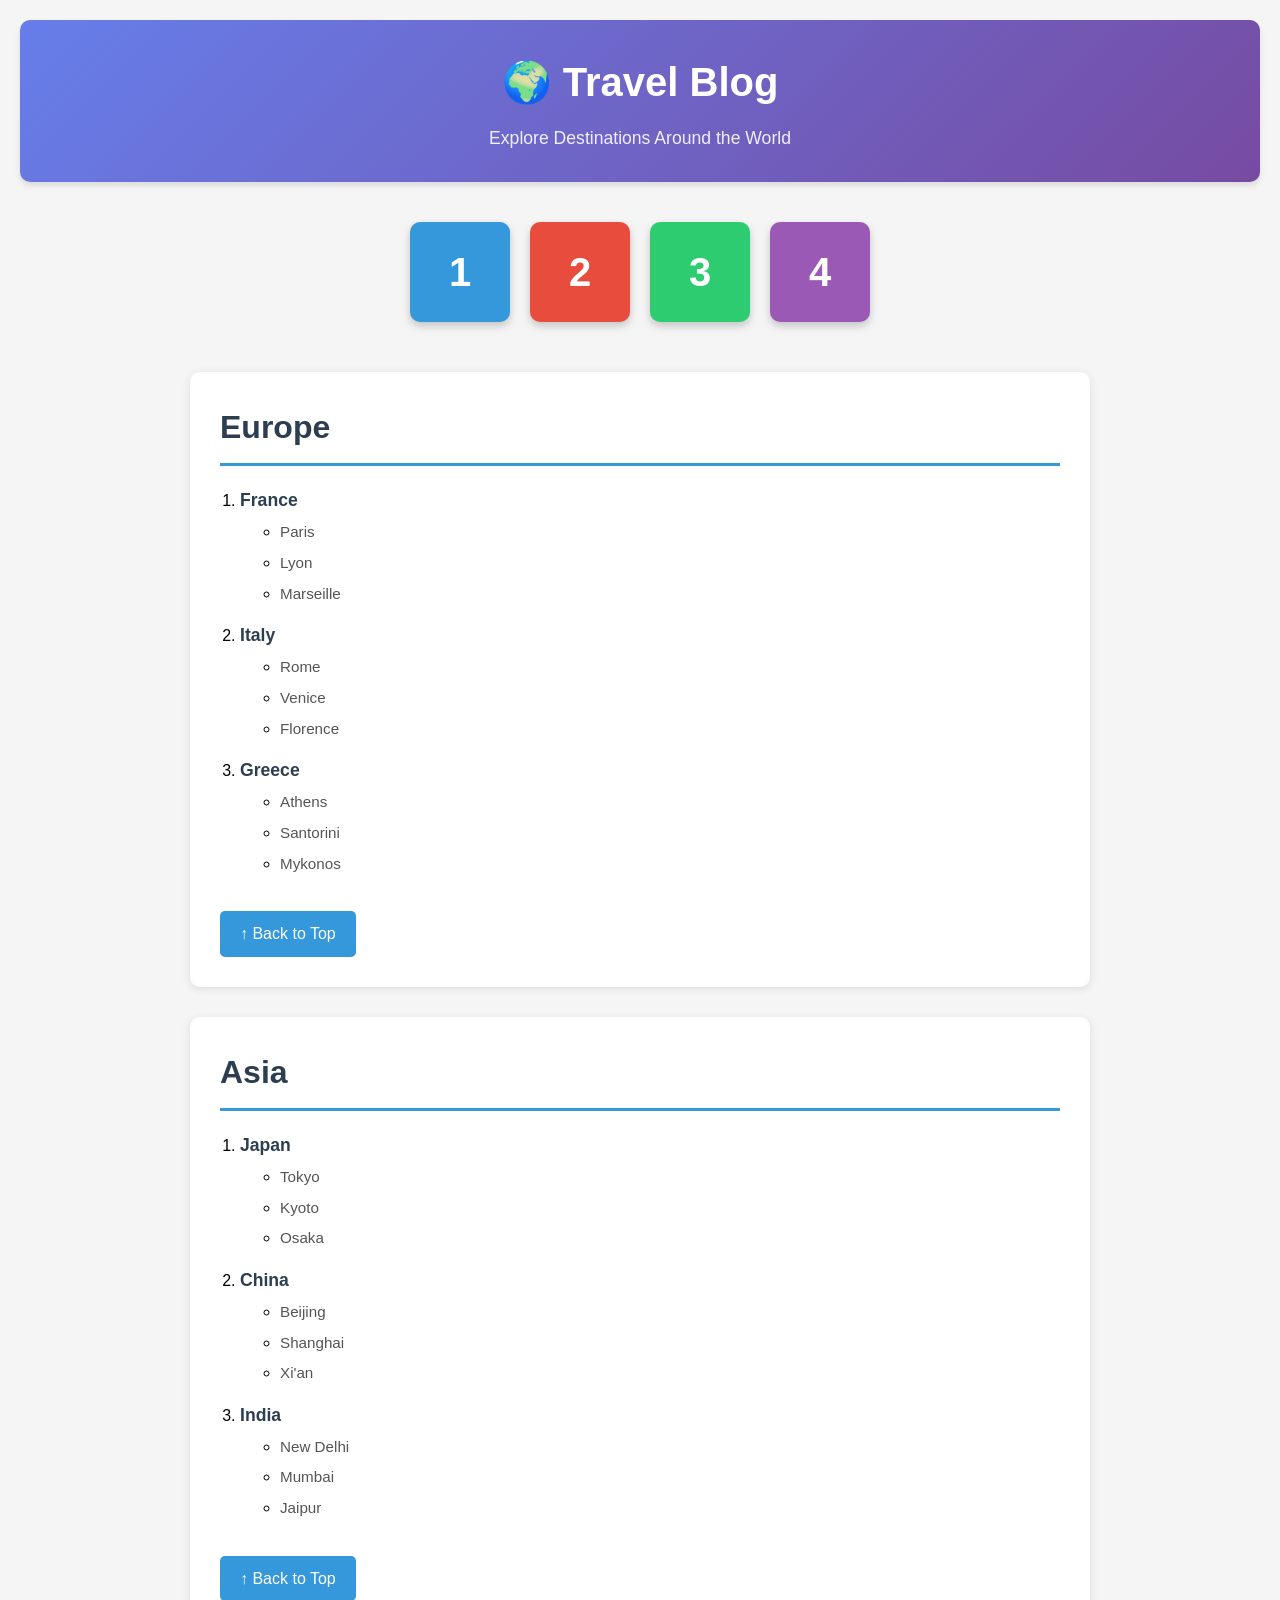
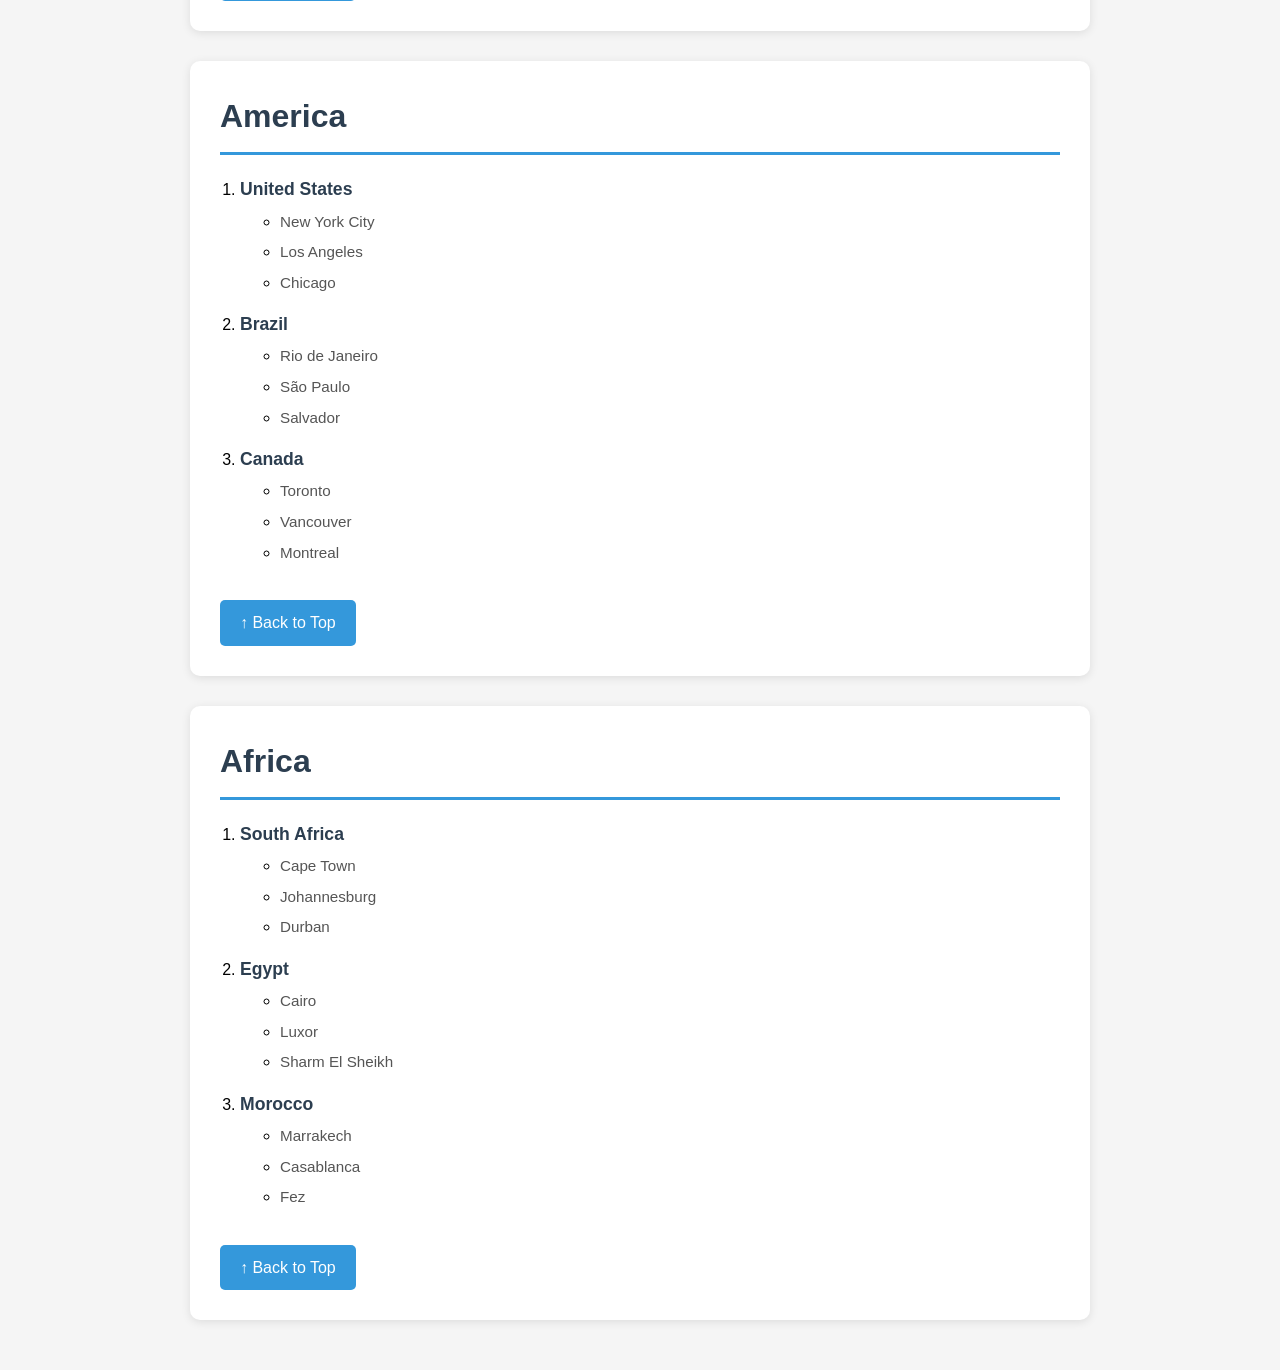
<file: index.html>
<!DOCTYPE html>
<html lang="en">
<head>
    <!-- Meta tags for character encoding and responsive design -->
    <meta charset="UTF-8">
    <meta name="viewport" content="width=device-width, initial-scale=1.0">
    <title>Travel Blog - Explore the World</title>
    
    <!-- Embedded CSS styling for the homepage -->
    <style>
        /* Reset default browser styles for consistency */
        * {
            margin: 0;
            padding: 0;
            box-sizing: border-box;
        }

        /* Body styling - sets background and font for entire page */
        body {
            font-family: 'Arial', sans-serif;
            background-color: #f5f5f5;
            padding: 20px;
            line-height: 1.6;
        }

        /* Header styling - creates title section at top of page */
        header {
            text-align: center;
            margin-bottom: 40px;
            background: linear-gradient(135deg, #667eea 0%, #764ba2 100%);
            color: white;
            padding: 30px;
            border-radius: 10px;
            box-shadow: 0 4px 6px rgba(0, 0, 0, 0.1);
        }

        /* Main heading styling */
        h1 {
            font-size: 2.5em;
            margin-bottom: 10px;
        }

        /* Subtitle styling */
        .subtitle {
            font-size: 1.1em;
            opacity: 0.9;
        }

        /* Container for number blocks - uses flexbox for horizontal layout */
        .number-blocks-container {
            display: flex;
            justify-content: center;
            gap: 20px;
            margin-bottom: 50px;
            flex-wrap: wrap;
        }

        /* Individual number block styling - creates clickable colored boxes */
        .number-block {
            width: 100px;
            height: 100px;
            display: flex;
            align-items: center;
            justify-content: center;
            font-size: 2.5em;
            font-weight: bold;
            color: white;
            cursor: pointer;
            border-radius: 10px;
            transition: all 0.3s ease;
            box-shadow: 0 4px 8px rgba(0, 0, 0, 0.2);
            text-decoration: none;
        }

        /* Block 1 - Europe (Blue) */
        .block-1 {
            background-color: #3498db;
        }

        /* Block 2 - Asia (Orange) */
        .block-2 {
            background-color: #e74c3c;
        }

        /* Block 3 - America (Green) */
        .block-3 {
            background-color: #2ecc71;
        }

        /* Block 4 - Africa (Purple) */
        .block-4 {
            background-color: #9b59b6;
        }

        /* Hover effect - enlarges block and adds shadow when mouse hovers over it */
        .number-block:hover {
            transform: scale(1.1);
            box-shadow: 0 8px 16px rgba(0, 0, 0, 0.3);
        }

        /* Main content container - holds all continent sections */
        .content-container {
            max-width: 900px;
            margin: 0 auto;
        }

        /* Continent section styling - creates distinct sections for each continent */
        .continent-section {
            background-color: white;
            padding: 30px;
            margin-bottom: 30px;
            border-radius: 10px;
            box-shadow: 0 2px 10px rgba(0, 0, 0, 0.1);
            scroll-margin-top: 20px;
        }

        /* Continent heading styling - makes continent names stand out */
        .continent-section h2 {
            color: #2c3e50;
            font-size: 2em;
            margin-bottom: 20px;
            border-bottom: 3px solid #3498db;
            padding-bottom: 10px;
        }

        /* Ordered list styling for countries - creates numbered list */
        .continent-section ol {
            margin-left: 20px;
            margin-bottom: 20px;
        }

        /* Country name styling - makes country names bold and distinct */
        .country-name {
            font-weight: bold;
            color: #2c3e50;
            font-size: 1.1em;
            margin-top: 10px;
        }

        /* Unordered list styling for cities - creates bullet points */
        .continent-section ul {
            margin-left: 40px;
            margin-top: 5px;
            margin-bottom: 15px;
        }

        /* City name styling - makes cities slightly different from countries */
        .city-name {
            color: #555;
            font-size: 0.95em;
        }

        /* List item styling - adds spacing between items */
        .continent-section li {
            margin-bottom: 5px;
        }

        /* Back to top button styling - helps users navigate back to number blocks */
        .back-to-top {
            display: inline-block;
            margin-top: 15px;
            padding: 10px 20px;
            background-color: #3498db;
            color: white;
            text-decoration: none;
            border-radius: 5px;
            transition: background-color 0.3s ease;
        }

        /* Back to top button hover effect */
        .back-to-top:hover {
            background-color: #2980b9;
        }

        /* Responsive design for smaller screens */
        @media (max-width: 768px) {
            h1 {
                font-size: 1.8em;
            }

            .number-block {
                width: 80px;
                height: 80px;
                font-size: 2em;
            }

            .continent-section {
                padding: 20px;
            }
        }
    </style>
</head>
<body>
    <!-- Header section with title -->
    <header>
        <h1>🌍 Travel Blog</h1>
        <p class="subtitle">Explore Destinations Around the World</p>
    </header>

    <!-- Main content area -->
    <main class="content-container">
        <!-- Number blocks section - users click these to jump to continents -->
        <div class="number-blocks-container">
            <!-- Block 1 links to Europe section -->
            <a href="#europe" class="number-block block-1">1</a>
            <!-- Block 2 links to Asia section -->
            <a href="#asia" class="number-block block-2">2</a>
            <!-- Block 3 links to America section -->
            <a href="#america" class="number-block block-3">3</a>
            <!-- Block 4 links to Africa section -->
            <a href="#africa" class="number-block block-4">4</a>
        </div>

        <!-- EUROPE SECTION - Displays when user clicks block 1 -->
        <section id="europe" class="continent-section">
            <h2>Europe</h2>
            
            <!-- Ordered list of European countries -->
            <ol>
                <!-- France with its cities -->
                <li>
                    <span class="country-name">France</span>
                    <ul>
                        <li><span class="city-name">Paris</span></li>
                        <li><span class="city-name">Lyon</span></li>
                        <li><span class="city-name">Marseille</span></li>
                    </ul>
                </li>

                <!-- Italy with its cities -->
                <li>
                    <span class="country-name">Italy</span>
                    <ul>
                        <li><span class="city-name">Rome</span></li>
                        <li><span class="city-name">Venice</span></li>
                        <li><span class="city-name">Florence</span></li>
                    </ul>
                </li>

                <!-- Greece with its cities -->
                <li>
                    <span class="country-name">Greece</span>
                    <ul>
                        <li><span class="city-name">Athens</span></li>
                        <li><span class="city-name">Santorini</span></li>
                        <li><span class="city-name">Mykonos</span></li>
                    </ul>
                </li>
            </ol>

            <!-- Link to return to top -->
            <a href="#number-blocks-container" class="back-to-top">↑ Back to Top</a>
        </section>

        <!-- ASIA SECTION - Displays when user clicks block 2 -->
        <section id="asia" class="continent-section">
            <h2>Asia</h2>
            
            <!-- Ordered list of Asian countries -->
            <ol>
                <!-- Japan with its cities -->
                <li>
                    <span class="country-name">Japan</span>
                    <ul>
                        <li><span class="city-name">Tokyo</span></li>
                        <li><span class="city-name">Kyoto</span></li>
                        <li><span class="city-name">Osaka</span></li>
                    </ul>
                </li>

                <!-- China with its cities -->
                <li>
                    <span class="country-name">China</span>
                    <ul>
                        <li><span class="city-name">Beijing</span></li>
                        <li><span class="city-name">Shanghai</span></li>
                        <li><span class="city-name">Xi'an</span></li>
                    </ul>
                </li>

                <!-- India with its cities -->
                <li>
                    <span class="country-name">India</span>
                    <ul>
                        <li><span class="city-name">New Delhi</span></li>
                        <li><span class="city-name">Mumbai</span></li>
                        <li><span class="city-name">Jaipur</span></li>
                    </ul>
                </li>
            </ol>

            <!-- Link to return to top -->
            <a href="#number-blocks-container" class="back-to-top">↑ Back to Top</a>
        </section>

        <!-- AMERICA SECTION - Displays when user clicks block 3 -->
        <section id="america" class="continent-section">
            <h2>America</h2>
            
            <!-- Ordered list of American countries -->
            <ol>
                <!-- USA with its cities -->
                <li>
                    <span class="country-name">United States</span>
                    <ul>
                        <li><span class="city-name">New York City</span></li>
                        <li><span class="city-name">Los Angeles</span></li>
                        <li><span class="city-name">Chicago</span></li>
                    </ul>
                </li>

                <!-- Brazil with its cities -->
                <li>
                    <span class="country-name">Brazil</span>
                    <ul>
                        <li><span class="city-name">Rio de Janeiro</span></li>
                        <li><span class="city-name">São Paulo</span></li>
                        <li><span class="city-name">Salvador</span></li>
                    </ul>
                </li>

                <!-- Canada with its cities -->
                <li>
                    <span class="country-name">Canada</span>
                    <ul>
                        <li><span class="city-name">Toronto</span></li>
                        <li><span class="city-name">Vancouver</span></li>
                        <li><span class="city-name">Montreal</span></li>
                    </ul>
                </li>
            </ol>

            <!-- Link to return to top -->
            <a href="#number-blocks-container" class="back-to-top">↑ Back to Top</a>
        </section>

        <!-- AFRICA SECTION - Displays when user clicks block 4 -->
        <section id="africa" class="continent-section">
            <h2>Africa</h2>
            
            <!-- Ordered list of African countries -->
            <ol>
                <!-- South Africa with its cities -->
                <li>
                    <span class="country-name">South Africa</span>
                    <ul>
                        <li><span class="city-name">Cape Town</span></li>
                        <li><span class="city-name">Johannesburg</span></li>
                        <li><span class="city-name">Durban</span></li>
                    </ul>
                </li>

                <!-- Egypt with its cities -->
                <li>
                    <span class="country-name">Egypt</span>
                    <ul>
                        <li><span class="city-name">Cairo</span></li>
                        <li><span class="city-name">Luxor</span></li>
                        <li><span class="city-name">Sharm El Sheikh</span></li>
                    </ul>
                </li>

                <!-- Morocco with its cities -->
                <li>
                    <span class="country-name">Morocco</span>
                    <ul>
                        <li><span class="city-name">Marrakech</span></li>
                        <li><span class="city-name">Casablanca</span></li>
                        <li><span class="city-name">Fez</span></li>
                    </ul>
                </li>
            </ol>

            <!-- Link to return to top -->
            <a href="#number-blocks-container" class="back-to-top">↑ Back to Top</a>
        </section>
    </main>
</body>
</html>
</file>
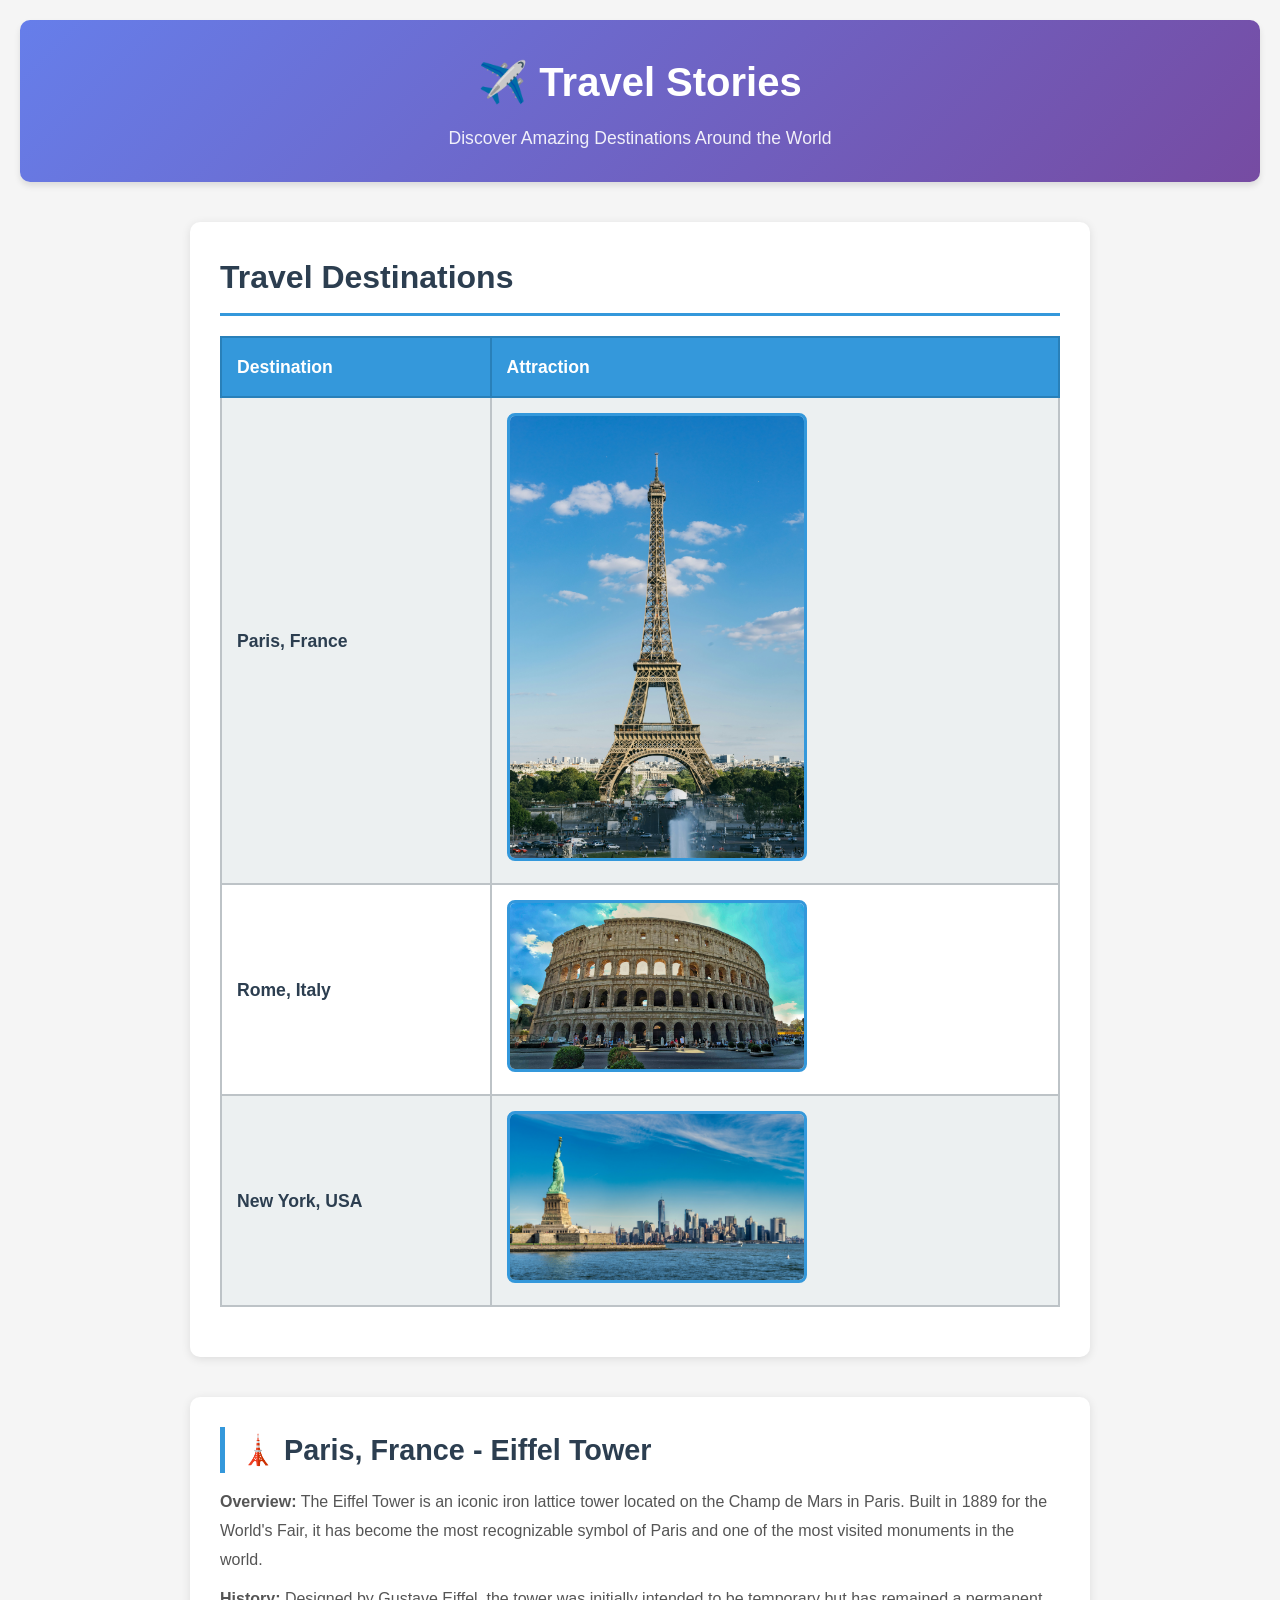
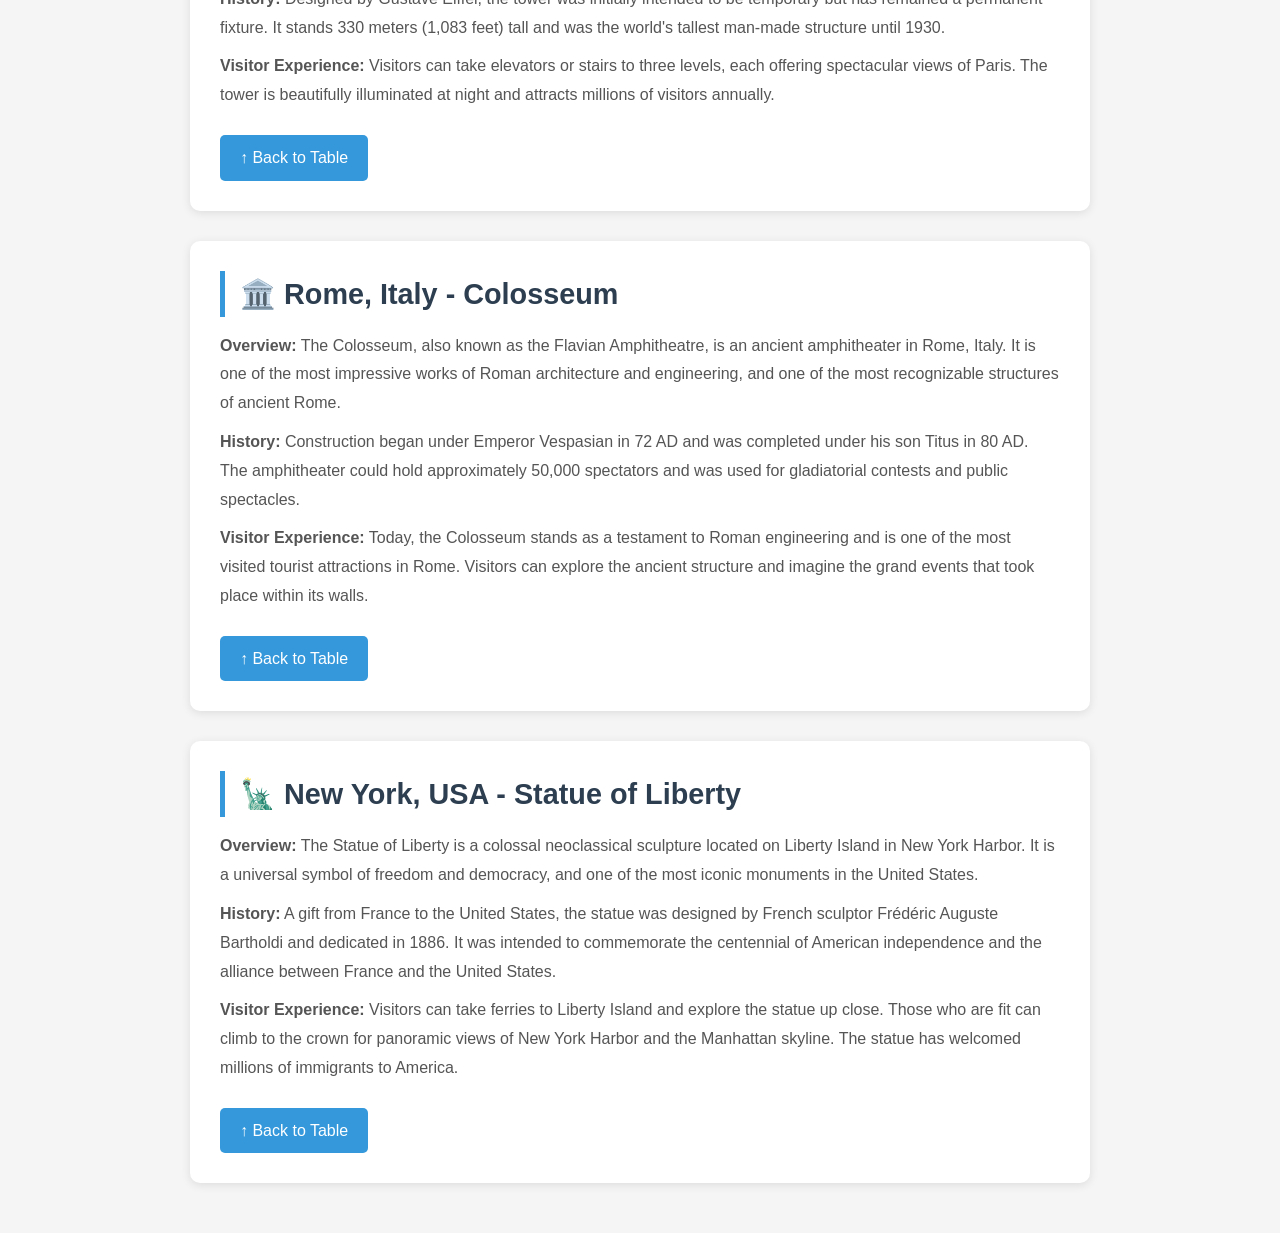
<file: travel-stories.html>
<!DOCTYPE html>
<html lang="en">
<head>
    <meta charset="UTF-8">
    <meta name="viewport" content="width=device-width, initial-scale=1.0">
    <title>Travel Stories - Travel Blog</title>
    
    <style>
        /* Reset default browser styles */
        * {
            margin: 0;
            padding: 0;
            box-sizing: border-box;
        }

        /* Body styling */
        body {
            font-family: 'Arial', sans-serif;
            background-color: #f5f5f5;
            padding: 20px;
            line-height: 1.6;
        }

        /* Header styling */
        header {
            text-align: center;
            margin-bottom: 40px;
            background: linear-gradient(135deg, #667eea 0%, #764ba2 100%);
            color: white;
            padding: 30px;
            border-radius: 10px;
            box-shadow: 0 4px 6px rgba(0, 0, 0, 0.1);
        }

        h1 {
            font-size: 2.5em;
            margin-bottom: 10px;
        }

        .subtitle {
            font-size: 1.1em;
            opacity: 0.9;
        }

        /* Main content container */
        .content-container {
            max-width: 900px;
            margin: 0 auto;
        }

        /* Table section styling */
        .table-section {
            background-color: white;
            padding: 30px;
            border-radius: 10px;
            box-shadow: 0 2px 10px rgba(0, 0, 0, 0.1);
            margin-bottom: 40px;
        }

        .table-section h2 {
            color: #2c3e50;
            font-size: 2em;
            margin-bottom: 20px;
            border-bottom: 3px solid #3498db;
            padding-bottom: 10px;
        }

        /* TABLE STYLING - Creates visually appealing table with colors and spacing */
        table {
            width: 100%;
            border-collapse: collapse;
            margin-bottom: 20px;
        }

        /* Table header styling - makes headers bold and distinct */
        table thead {
            background-color: #3498db;
            color: white;
        }

        table th {
            padding: 15px;
            text-align: left;
            font-weight: bold;
            font-size: 1.1em;
            border: 2px solid #2980b9;
        }

        /* Table body styling - alternating row colors for readability */
        table tbody tr:nth-child(odd) {
            background-color: #ecf0f1;
        }

        table tbody tr:nth-child(even) {
            background-color: #ffffff;
        }

        /* Table cell styling - adds padding and borders */
        table td {
            padding: 15px;
            border: 2px solid #bdc3c7;
            vertical-align: middle;
        }

        /* Destination name styling */
        .destination-name {
            font-weight: bold;
            color: #2c3e50;
            font-size: 1.1em;
        }

        /* IMAGE CONTAINER - Wraps the image link */
        .image-container {
            display: inline-block;
            width: 100%;
        }

        /* IMAGE LINK - Makes the entire image clickable */
        .image-link {
            display: inline-block;
            text-decoration: none;
        }

        /* IMAGE STYLING - CRITICAL FOR DISPLAY */
        .attraction-image {
            width: 100%;
            max-width: 300px;
            height: auto;
            border-radius: 8px;
            cursor: pointer;
            transition: opacity 0.3s ease, transform 0.3s ease;
            display: block;
            border: 3px solid #3498db;
        }

        /* Image hover effect - changes opacity when mouse hovers over image */
        .attraction-image:hover {
            opacity: 0.7;
            transform: scale(1.05);
            border-color: #2980b9;
        }

        /* Information section styling - displays detailed info about each destination */
        .info-section {
            background-color: white;
            padding: 30px;
            margin-bottom: 30px;
            border-radius: 10px;
            box-shadow: 0 2px 10px rgba(0, 0, 0, 0.1);
            scroll-margin-top: 20px;
        }

        .info-section h3 {
            color: #2c3e50;
            font-size: 1.8em;
            margin-bottom: 15px;
            border-left: 5px solid #3498db;
            padding-left: 15px;
        }

        .info-section p {
            color: #555;
            font-size: 1em;
            line-height: 1.8;
            margin-bottom: 10px;
        }

        /* Back to top button styling */
        .back-to-top {
            display: inline-block;
            margin-top: 15px;
            padding: 10px 20px;
            background-color: #3498db;
            color: white;
            text-decoration: none;
            border-radius: 5px;
            transition: background-color 0.3s ease;
        }

        .back-to-top:hover {
            background-color: #2980b9;
        }

        /* Responsive design for smaller screens */
        @media (max-width: 768px) {
            h1 {
                font-size: 1.8em;
            }

            table {
                font-size: 0.9em;
            }

            table th, table td {
                padding: 10px;
            }

            .attraction-image {
                max-width: 200px;
            }
        }
    </style>
</head>
<body>
    <!-- Header section with title -->
    <header>
        <h1>✈️ Travel Stories</h1>
        <p class="subtitle">Discover Amazing Destinations Around the World</p>
    </header>

    <!-- Main content area -->
    <main class="content-container">
        <!-- Table section with travel destinations and images -->
        <section class="table-section">
            <h2>Travel Destinations</h2>
            
            <!-- Table displaying destinations and attraction images -->
            <table>
                <!-- Table header row -->
                <thead>
                    <tr>
                        <th>Destination</th>
                        <th>Attraction</th>
                    </tr>
                </thead>

                <!-- Table body with destination data -->
                <tbody>
                    <!-- Paris row with Eiffel Tower image -->
                    <tr>
                        <td><span class="destination-name">Paris, France</span></td>
                        <td>
                            <!-- Image container for proper layout -->
                            <div class="image-container">
                                <!-- Clickable link that jumps to Paris info section -->
                                <a href="#paris-info" class="image-link">
                                    <img 
                                        src="images/eiffel-tower.jpg" 
                                        alt="Eiffel Tower in Paris - Click to learn more" 
                                        class="attraction-image"
                                    >
                                </a>
                            </div>
                        </td>
                    </tr>

                    <!-- Rome row with Colosseum image -->
                    <tr>
                        <td><span class="destination-name">Rome, Italy</span></td>
                        <td>
                            <!-- Image container for proper layout -->
                            <div class="image-container">
                                <!-- Clickable link that jumps to Rome info section -->
                                <a href="#rome-info" class="image-link">
                                    <img 
                                        src="images/colosseum.jpg" 
                                        alt="Colosseum in Rome - Click to learn more" 
                                        class="attraction-image"
                                    >
                                </a>
                            </div>
                        </td>
                    </tr>

                    <!-- New York row with Statue of Liberty image -->
                    <tr>
                        <td><span class="destination-name">New York, USA</span></td>
                        <td>
                            <!-- Image container for proper layout -->
                            <div class="image-container">
                                <!-- Clickable link that jumps to New York info section -->
                                <a href="#newyork-info" class="image-link">
                                    <img 
                                        src="images/statue-liberty.jpg" 
                                        alt="Statue of Liberty in New York - Click to learn more" 
                                        class="attraction-image"
                                    >
                                </a>
                            </div>
                        </td>
                    </tr>
                </tbody>
            </table>
        </section>

        <!-- PARIS INFORMATION SECTION - Displays when user clicks Eiffel Tower image -->
        <section id="paris-info" class="info-section">
            <h3>🗼 Paris, France - Eiffel Tower</h3>
            <p>
                <strong>Overview:</strong> The Eiffel Tower is an iconic iron lattice tower located on the Champ de Mars in Paris. 
                Built in 1889 for the World's Fair, it has become the most recognizable symbol of Paris and one of the most visited 
                monuments in the world.
            </p>
            <p>
                <strong>History:</strong> Designed by Gustave Eiffel, the tower was initially intended to be temporary but has 
                remained a permanent fixture. It stands 330 meters (1,083 feet) tall and was the world's tallest man-made structure 
                until 1930.
            </p>
            <p>
                <strong>Visitor Experience:</strong> Visitors can take elevators or stairs to three levels, each offering spectacular 
                views of Paris. The tower is beautifully illuminated at night and attracts millions of visitors annually.
            </p>
            <a href="#" class="back-to-top">↑ Back to Table</a>
        </section>

        <!-- ROME INFORMATION SECTION - Displays when user clicks Colosseum image -->
        <section id="rome-info" class="info-section">
            <h3>🏛️ Rome, Italy - Colosseum</h3>
            <p>
                <strong>Overview:</strong> The Colosseum, also known as the Flavian Amphitheatre, is an ancient amphitheater in 
                Rome, Italy. It is one of the most impressive works of Roman architecture and engineering, and one of the most 
                recognizable structures of ancient Rome.
            </p>
            <p>
                <strong>History:</strong> Construction began under Emperor Vespasian in 72 AD and was completed under his son 
                Titus in 80 AD. The amphitheater could hold approximately 50,000 spectators and was used for gladiatorial contests 
                and public spectacles.
            </p>
            <p>
                <strong>Visitor Experience:</strong> Today, the Colosseum stands as a testament to Roman engineering and is one of 
                the most visited tourist attractions in Rome. Visitors can explore the ancient structure and imagine the grand events 
                that took place within its walls.
            </p>
            <a href="#" class="back-to-top">↑ Back to Table</a>
        </section>

        <!-- NEW YORK INFORMATION SECTION - Displays when user clicks Statue of Liberty image -->
        <section id="newyork-info" class="info-section">
            <h3>🗽 New York, USA - Statue of Liberty</h3>
            <p>
                <strong>Overview:</strong> The Statue of Liberty is a colossal neoclassical sculpture located on Liberty Island in 
                New York Harbor. It is a universal symbol of freedom and democracy, and one of the most iconic monuments in the 
                United States.
            </p>
            <p>
                <strong>History:</strong> A gift from France to the United States, the statue was designed by French sculptor 
                Frédéric Auguste Bartholdi and dedicated in 1886. It was intended to commemorate the centennial of American 
                independence and the alliance between France and the United States.
            </p>
            <p>
                <strong>Visitor Experience:</strong> Visitors can take ferries to Liberty Island and explore the statue up close. 
                Those who are fit can climb to the crown for panoramic views of New York Harbor and the Manhattan skyline. The 
                statue has welcomed millions of immigrants to America.
            </p>
            <a href="#" class="back-to-top">↑ Back to Table</a>
        </section>
    </main>
</body>
</html>
</file>
